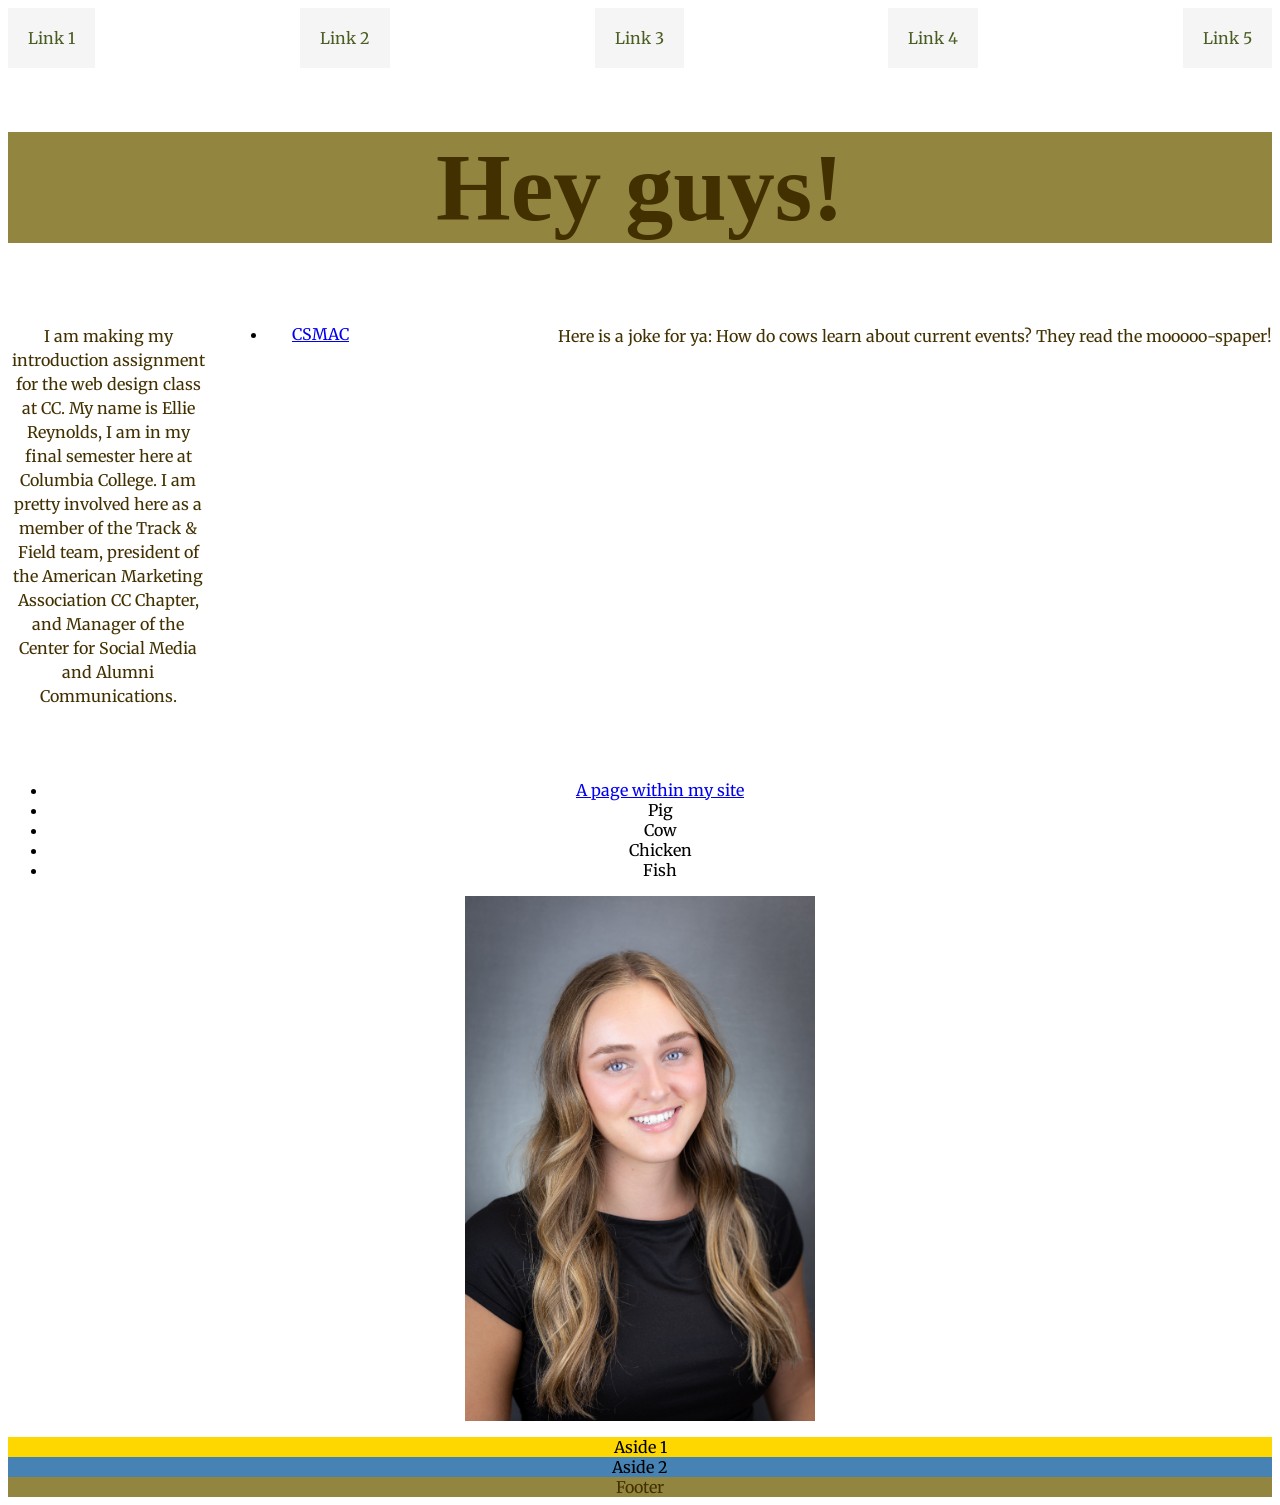
<file: index.html>
<!DOCTYPE html PUBLIC "-//W3C//DTD XHTML 1.0 Transitional//EN"
   "http://www.w3.org/TR/xhtml1/DTD/xhtml1-transitional.dtd">

<html xmlns="http://www.w3.org/1999/xhtml">
	<head>

		<title>Ellie's Website</title>
		<link rel="stylesheet" type="text/css" href="style.css">
		<link rel="preconnect" href="https://fonts.googleapis.com">
    	<link rel="preconnect" href="https://fonts.gstatic.com" crossorigin>
    	<link href="https://fonts.googleapis.com/css2?family=Merriweather+Sans:ital,wght@0,300..800;1,300..800&family=Merriweather:ital,opsz,wght@0,18..144,300..900;1,18..144,300..900&display=swap" rel="stylesheet">

	</head>


	<body>
		<nav>
			<ul class="navigation">
				<li class="first"><a href="#">Link 1</a></li>
      		<li><a href="#">Link 2</a></li>
     			<li><a href="#">Link 3</a></li>
      		<li><a href="#">Link 4</a></li>
      		<li><a href="#">Link 5</a></li>
      	</ul>
      </nav>		
 	<div id="container">


 		<div id="header">
		<h1>Hey guys!</h1>
		</div>
	
	<div id="article">
	<p id="first-paragraph-style">I am making my introduction assignment for the web design class at CC. My name is Ellie Reynolds, I am in my final semester here at Columbia College. I am pretty involved here as a member of the Track & Field team, president of the American Marketing Association CC Chapter, and Manager of the Center for Social Media and Alumni Communications.    
	</p>
		
		<ul id="nav"> 
 	  	<li><a href="https://www.ccis.edu/schools/school-of-business/csmac">CSMAC</a></li>
		</ul>
		<p id="second-paragraph-style">Here is a joke for ya: How do cows learn about current events? They read the mooooo-spaper!</p>
 	 	
		</div>

		<ul id="list"> 
		<li><a href="index copy.html">A page within my site</a></li>
	  	<li>Pig</li>
 		<li>Cow</li>
		<li>Chicken</li>
 		<li>Fish</li>
		</ul>


		<p><a href="mailto:emreynolds2@cougars.ccis.edu" >

					<img src="25.09.03_Ellie_Reynolds_AW-1738 copy.jpg" width="350px" alt="Headshot photo of Ellie" />
				</a></p>
		<aside class="aside aside-1">Aside 1</aside>
      <aside class="aside aside-2">Aside 2</aside>
      <footer class="footer">Footer</footer>
	</div>
	</body>

</html>
</file>
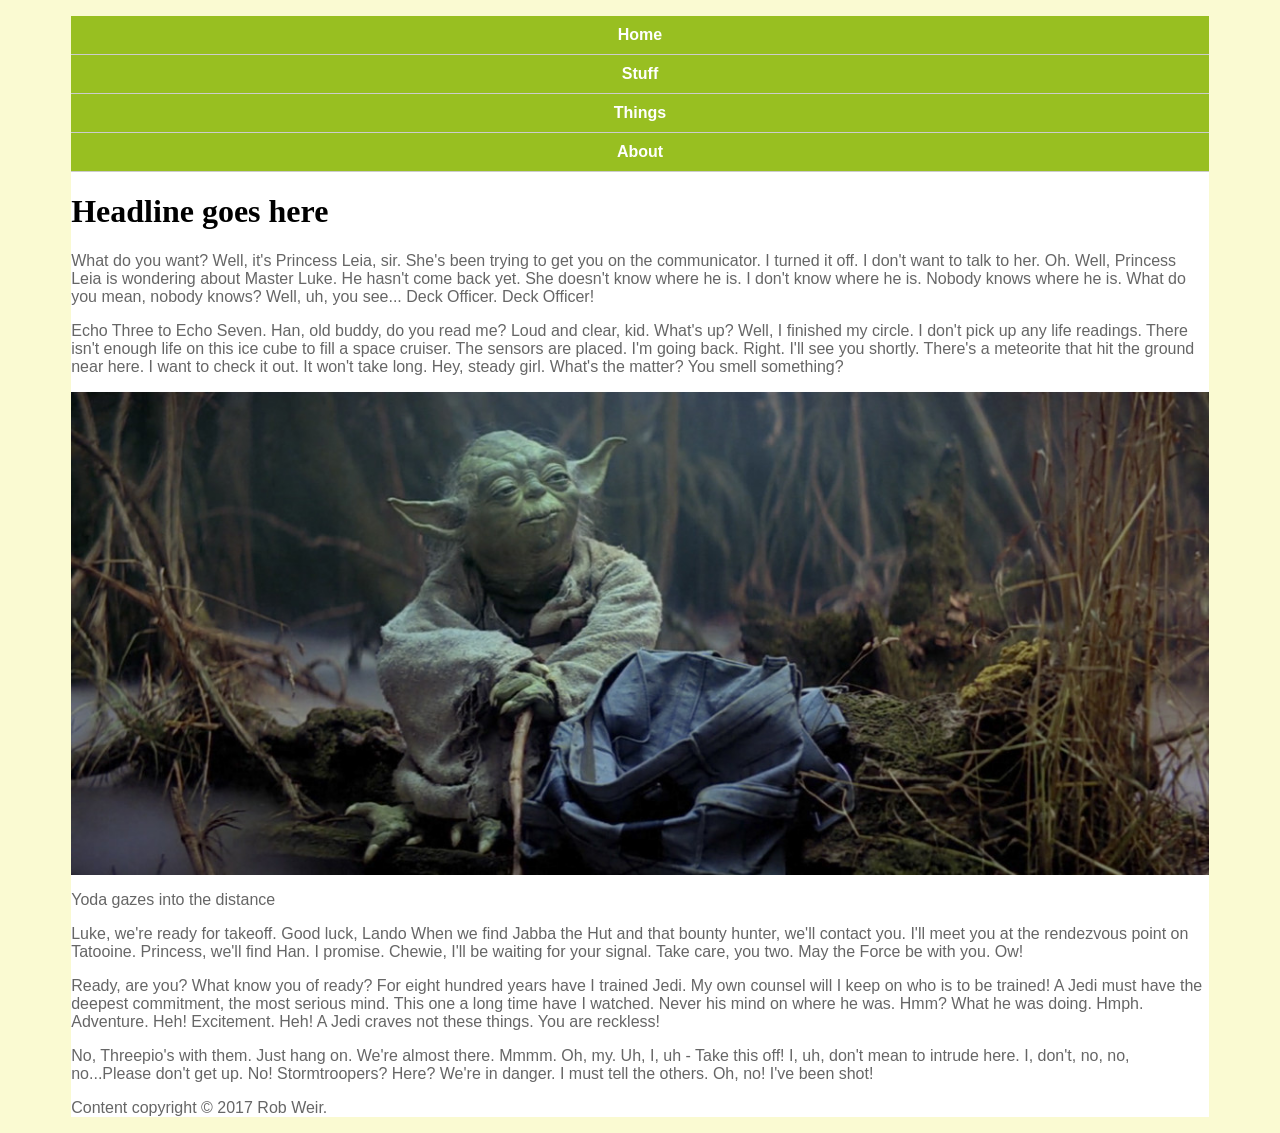
<file: w3_css_example/index.html>
<!DOCTYPE html PUBLIC "-//W3C//DTD XHTML 1.0 Transitional//EN"
   "http://www.w3.org/TR/xhtml1/DTD/xhtml1-transitional.dtd">

<html xmlns="http://www.w3.org/1999/xhtml">

<head>
	<title>	Your page title goes here </title>
	<meta http-equiv="content-type" content="text/html;charset=utf-8" />
  <meta name="viewport" content="width=device-width, initial-scale=1">
  <link rel="stylesheet" type="text/css" href="style.css">
<style>
  /*  body {background-color: yellow;
    }*/

</style>
</head>

<body>
    <div id="container">
<!--This is a comment. It won't show up in your browser, only in the page source-->
    <div id="header">
        <ul id="nav"> 
            <li><a href="index.html">Home</a></li>
            <li><a href="#">Stuff</a></li>
            <li><a href="#">Things</a></li>
            <li><a href="#">About</a></li>
        </ul>
    </div>

    <h1>Headline goes here</h1>

    <p>What do you want? Well, it's Princess Leia, sir. She's been trying to get you on the communicator. I turned it off. I don't want to talk to her. Oh. Well, Princess Leia is wondering about Master Luke. He hasn't come back yet. She doesn't know where he is. I don't know where he is. Nobody knows where he is. What do you mean, nobody knows? Well, uh, you see... Deck Officer. Deck Officer!</p>

    <p>Echo Three to Echo Seven. Han, old buddy, do you read me? Loud and clear, kid. What's up? Well, I finished my circle. I don't pick up any life readings. There isn't enough life on this ice cube to fill a space cruiser. The sensors are placed. I'm going back. Right. I'll see you shortly. There's a meteorite that hit the ground near here. I want to check it out. It won't take long. Hey, steady girl. What's the matter? You smell something?</p>

    <a href="mailto:weirr@missouri.edu">
        <img src="img/yoda.jpg" alt="A picture of Jedi Master Yoda" width="100%"/>
    </a>

    <p>Yoda gazes into the distance</p>

    <p>Luke, we're ready for takeoff. Good luck, Lando When we find Jabba the Hut and that bounty hunter, we'll contact you. I'll meet you at the rendezvous point on Tatooine. Princess, we'll find Han. I promise. Chewie, I'll be waiting for your signal. Take care, you two. May the Force be with you. Ow!</p>

    <p>Ready, are you? What know you of ready? For eight hundred years have I trained Jedi. My own counsel will I keep on who is to be trained! A Jedi must have the deepest commitment, the most serious mind. This one a long time have I watched. Never his mind on where he was. Hmm? What he was doing. Hmph. Adventure. Heh! Excitement. Heh! A Jedi craves not these things. You are reckless!</p>

    <p>No, Threepio's with them. Just hang on. We're almost there. Mmmm. Oh, my. Uh, I, uh - Take this off! I, uh, don't mean to intrude here. I, don't, no, no, no...Please don't get up. No! Stormtroopers? Here? We're in danger. I must tell the others. Oh, no! I've been shot!</p>

    <p>Content copyright &copy; 2017 Rob Weir.</p>
  <!-- end container div -->
  </div>
</body>

</html>
</file>
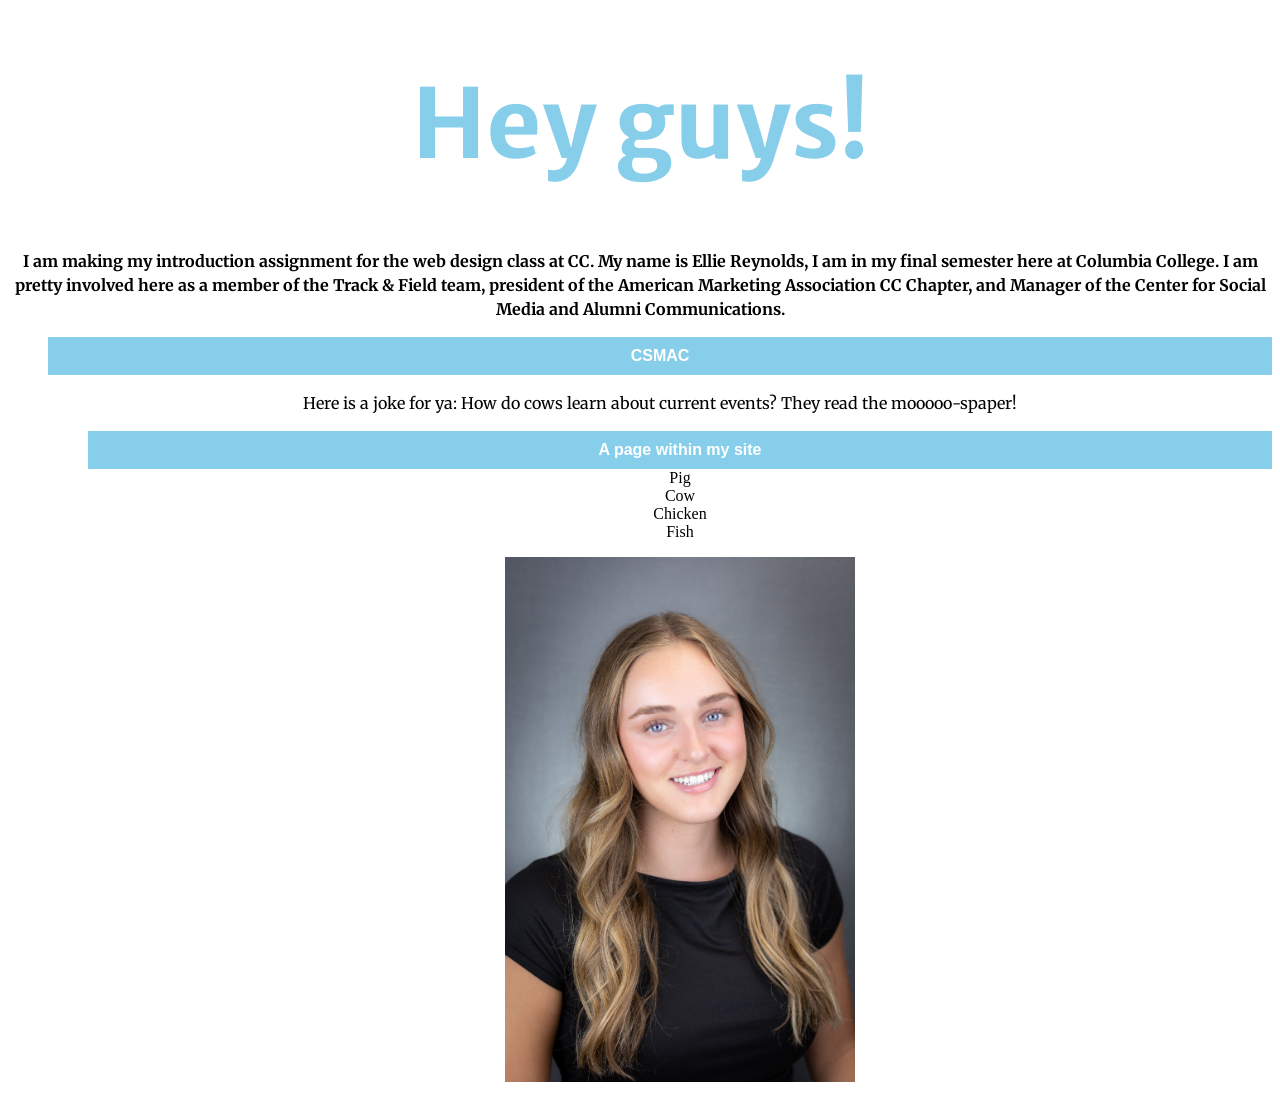
<file: Web Design/index.html>
<!DOCTYPE html PUBLIC "-//W3C//DTD XHTML 1.0 Transitional//EN"
   "http://www.w3.org/TR/xhtml1/DTD/xhtml1-transitional.dtd">

<html xmlns="http://www.w3.org/1999/xhtml">
	<head>

		<title>Ellie's Website</title>
		<link rel="stylesheet" type="text/css" href="style.css">
		<link rel="preconnect" href="https://fonts.googleapis.com">
    	<link rel="preconnect" href="https://fonts.gstatic.com" crossorigin>
    	<link href="https://fonts.googleapis.com/css2?family=Merriweather+Sans:ital,wght@0,300..800;1,300..800&family=Merriweather:ital,opsz,wght@0,18..144,300..900;1,18..144,300..900&display=swap" rel="stylesheet">

	</head>


	<body>
 	<div id="container">


 		<div id="header">
		<h1>Hey guys!</h1>
		</div>
	
	<p id="first-paragraph-style">I am making my introduction assignment for the web design class at CC. My name is Ellie Reynolds, I am in my final semester here at Columbia College. I am pretty involved here as a member of the Track & Field team, president of the American Marketing Association CC Chapter, and Manager of the Center for Social Media and Alumni Communications.    
	</p>
		
		<ul>
			<ul id="nav"> 
 	  	<li><a href="https://www.ccis.edu/schools/school-of-business/csmac">CSMAC</a></li>
		</ul>

 	 	<p>Here is a joke for ya: How do cows learn about current events? They read the mooooo-spaper!</p>
		
		<ul>
			<ul id="nav"> 
		<li><a href="index copy.html">A page within my site</a></li>
	  	<li>Pig</li>
 		<li>Cow</li>
		<li>Chicken</li>
 		<li>Fish</li>
		</ul>


		<p><a href="mailto:emreynolds2@cougars.ccis.edu" >

					<img src="25.09.03_Ellie_Reynolds_AW-1738 copy.jpg" width="350px" alt="Headshot photo of Ellie" />
				</a>
	</div>
	</body>

</html>
</file>
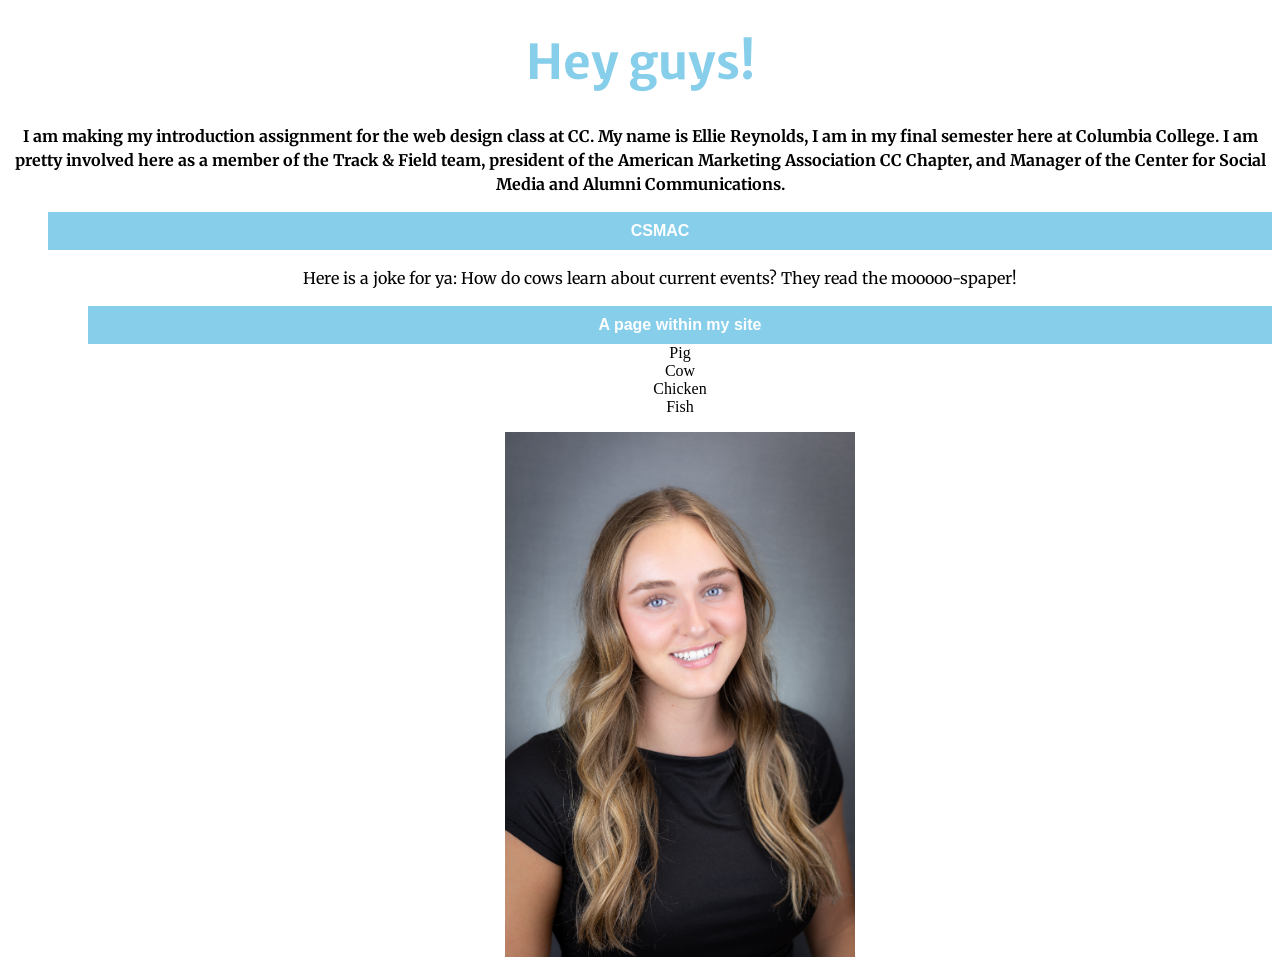
<file: Web Design/1st Website/index.html>
<!DOCTYPE html PUBLIC "-//W3C//DTD XHTML 1.0 Transitional//EN"
   "http://www.w3.org/TR/xhtml1/DTD/xhtml1-transitional.dtd">

<html xmlns="http://www.w3.org/1999/xhtml">
	<head>

		<title>Ellie's Website</title>
		<link rel="stylesheet" type="text/css" href="style.css">
		<link rel="preconnect" href="https://fonts.googleapis.com">
   	<link rel="preconnect" href="https://fonts.gstatic.com" crossorigin>
    	<link href="https://fonts.googleapis.com/css2?family=Merriweather+Sans:ital,wght@0,300..800;1,300..800&family=Merriweather:ital,opsz,wght@0,18..144,300..900;1,18..144,300..900&display=swap" rel="stylesheet">
    	
	</head>


	<body>
 	<div id="container">


 		<div id="header">
		<h1>Hey guys!</h1>
		</div>
	
	<p id="first-paragraph-style">I am making my introduction assignment for the web design class at CC. My name is Ellie Reynolds, I am in my final semester here at Columbia College. I am pretty involved here as a member of the Track & Field team, president of the American Marketing Association CC Chapter, and Manager of the Center for Social Media and Alumni Communications.    
	</p>
		
		<ul>
			<ul id="nav"> 
 	  	<li><a href="https://www.ccis.edu/schools/school-of-business/csmac">CSMAC</a></li>
		</ul>

 	 	<p>Here is a joke for ya: How do cows learn about current events? They read the mooooo-spaper!</p>
		
		<ul>
			<ul id="nav"> 
		<li><a href="index copy.html">A page within my site</a></li>
	  	<li>Pig</li>
 		<li>Cow</li>
		<li>Chicken</li>
 		<li>Fish</li>
		</ul>


		<p><a href="mailto:emreynolds2@cougars.ccis.edu" >

					<img src="25.09.03_Ellie_Reynolds_AW-1738 copy.jpg" width="350px" alt="Headshot photo of Ellie" />
				</a>
	</div>
	</body>

</html>
</file>
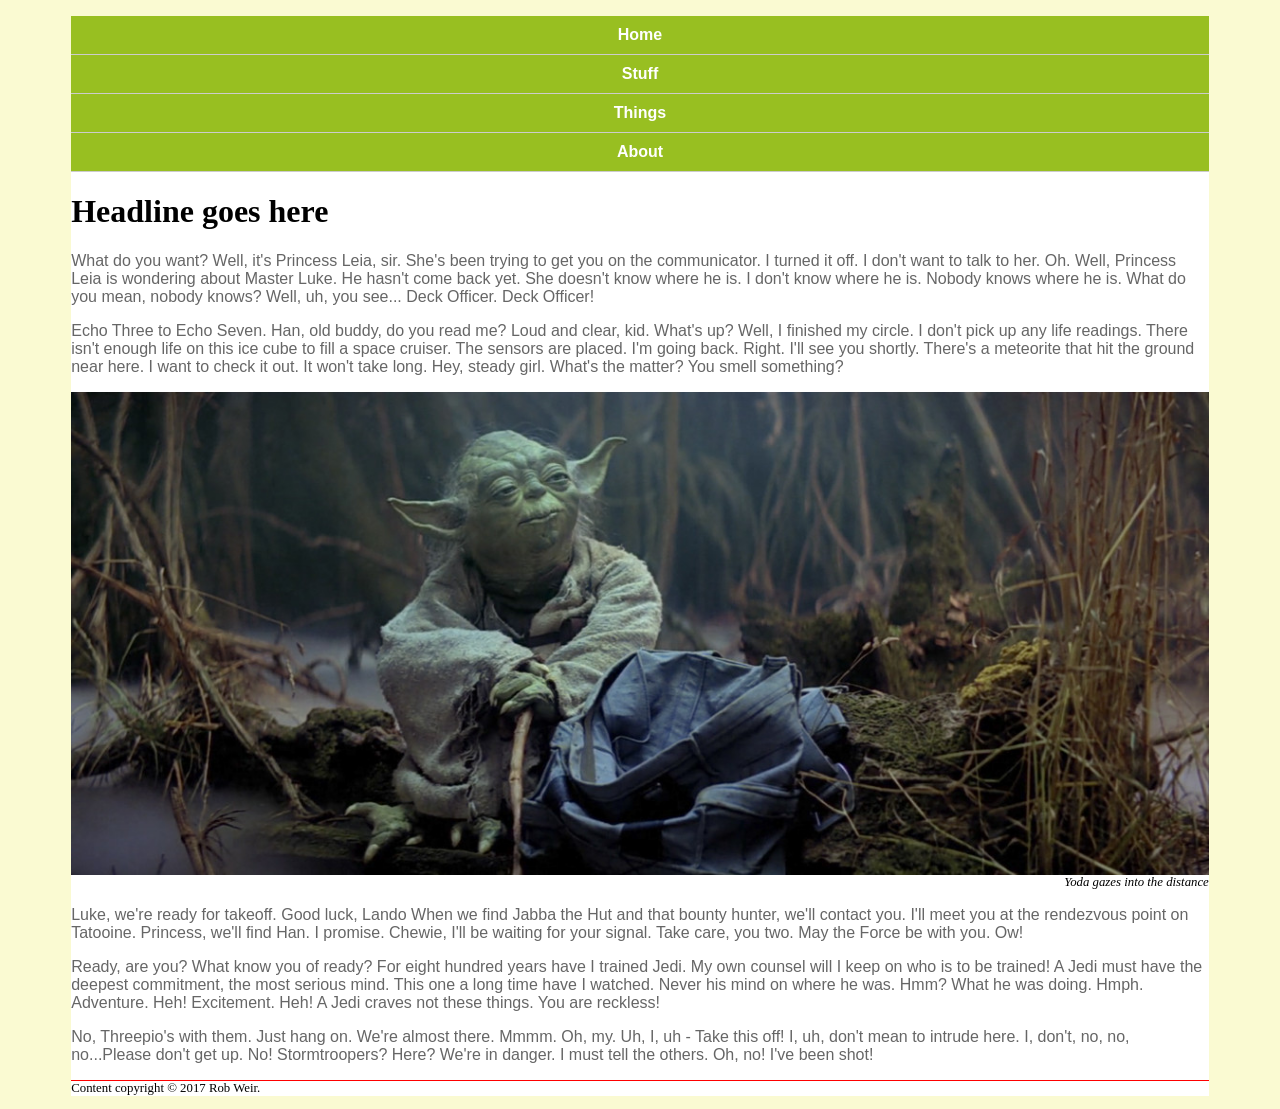
<file: Web Design/w3_css_example/index.html>
<!DOCTYPE html PUBLIC "-//W3C//DTD XHTML 1.0 Transitional//EN"
   "http://www.w3.org/TR/xhtml1/DTD/xhtml1-transitional.dtd">

<html xmlns="http://www.w3.org/1999/xhtml">

<head>
	<title>	Your page title goes here </title>
	<meta http-equiv="content-type" content="text/html;charset=utf-8" />
  <meta name="viewport" content="width=device-width, initial-scale=1">
  <link rel="stylesheet" type="text/css" href="style.css">
<style>
  /*  body {background-color: yellow;
    }*/

</style>
</head>

<body>
    <div id="container">
<!--This is a comment. It won't show up in your browser, only in the page source-->
    <div id="header">
        <ul id="nav"> 
            <li><a href="index.html">Home</a></li>
            <li><a href="#">Stuff</a></li>
            <li><a href="#">Things</a></li>
            <li><a href="#">About</a></li>
        </ul>
    </div>

    <h1>Headline goes here</h1>

    <p>What do you want? Well, it's Princess Leia, sir. She's been trying to get you on the communicator. I turned it off. I don't want to talk to her. Oh. Well, Princess Leia is wondering about Master Luke. He hasn't come back yet. She doesn't know where he is. I don't know where he is. Nobody knows where he is. What do you mean, nobody knows? Well, uh, you see... Deck Officer. Deck Officer!</p>

    <p>Echo Three to Echo Seven. Han, old buddy, do you read me? Loud and clear, kid. What's up? Well, I finished my circle. I don't pick up any life readings. There isn't enough life on this ice cube to fill a space cruiser. The sensors are placed. I'm going back. Right. I'll see you shortly. There's a meteorite that hit the ground near here. I want to check it out. It won't take long. Hey, steady girl. What's the matter? You smell something?</p>

    <a href="mailto:weirr@missouri.edu">
        <img src="img/yoda.jpg" alt="A picture of Jedi Master Yoda" width="100%"/>
    </a>

    <p class="caption">Yoda gazes into the distance</p>

    <p>Luke, we're ready for takeoff. Good luck, Lando When we find Jabba the Hut and that bounty hunter, we'll contact you. I'll meet you at the rendezvous point on Tatooine. Princess, we'll find Han. I promise. Chewie, I'll be waiting for your signal. Take care, you two. May the Force be with you. Ow!</p>

    <p>Ready, are you? What know you of ready? For eight hundred years have I trained Jedi. My own counsel will I keep on who is to be trained! A Jedi must have the deepest commitment, the most serious mind. This one a long time have I watched. Never his mind on where he was. Hmm? What he was doing. Hmph. Adventure. Heh! Excitement. Heh! A Jedi craves not these things. You are reckless!</p>

    <p>No, Threepio's with them. Just hang on. We're almost there. Mmmm. Oh, my. Uh, I, uh - Take this off! I, uh, don't mean to intrude here. I, don't, no, no, no...Please don't get up. No! Stormtroopers? Here? We're in danger. I must tell the others. Oh, no! I've been shot!</p>

    <p class="footer">Content copyright &copy; 2017 Rob Weir.</p>
  <!-- end container div -->
  </div>
</body>

</html>
</file>
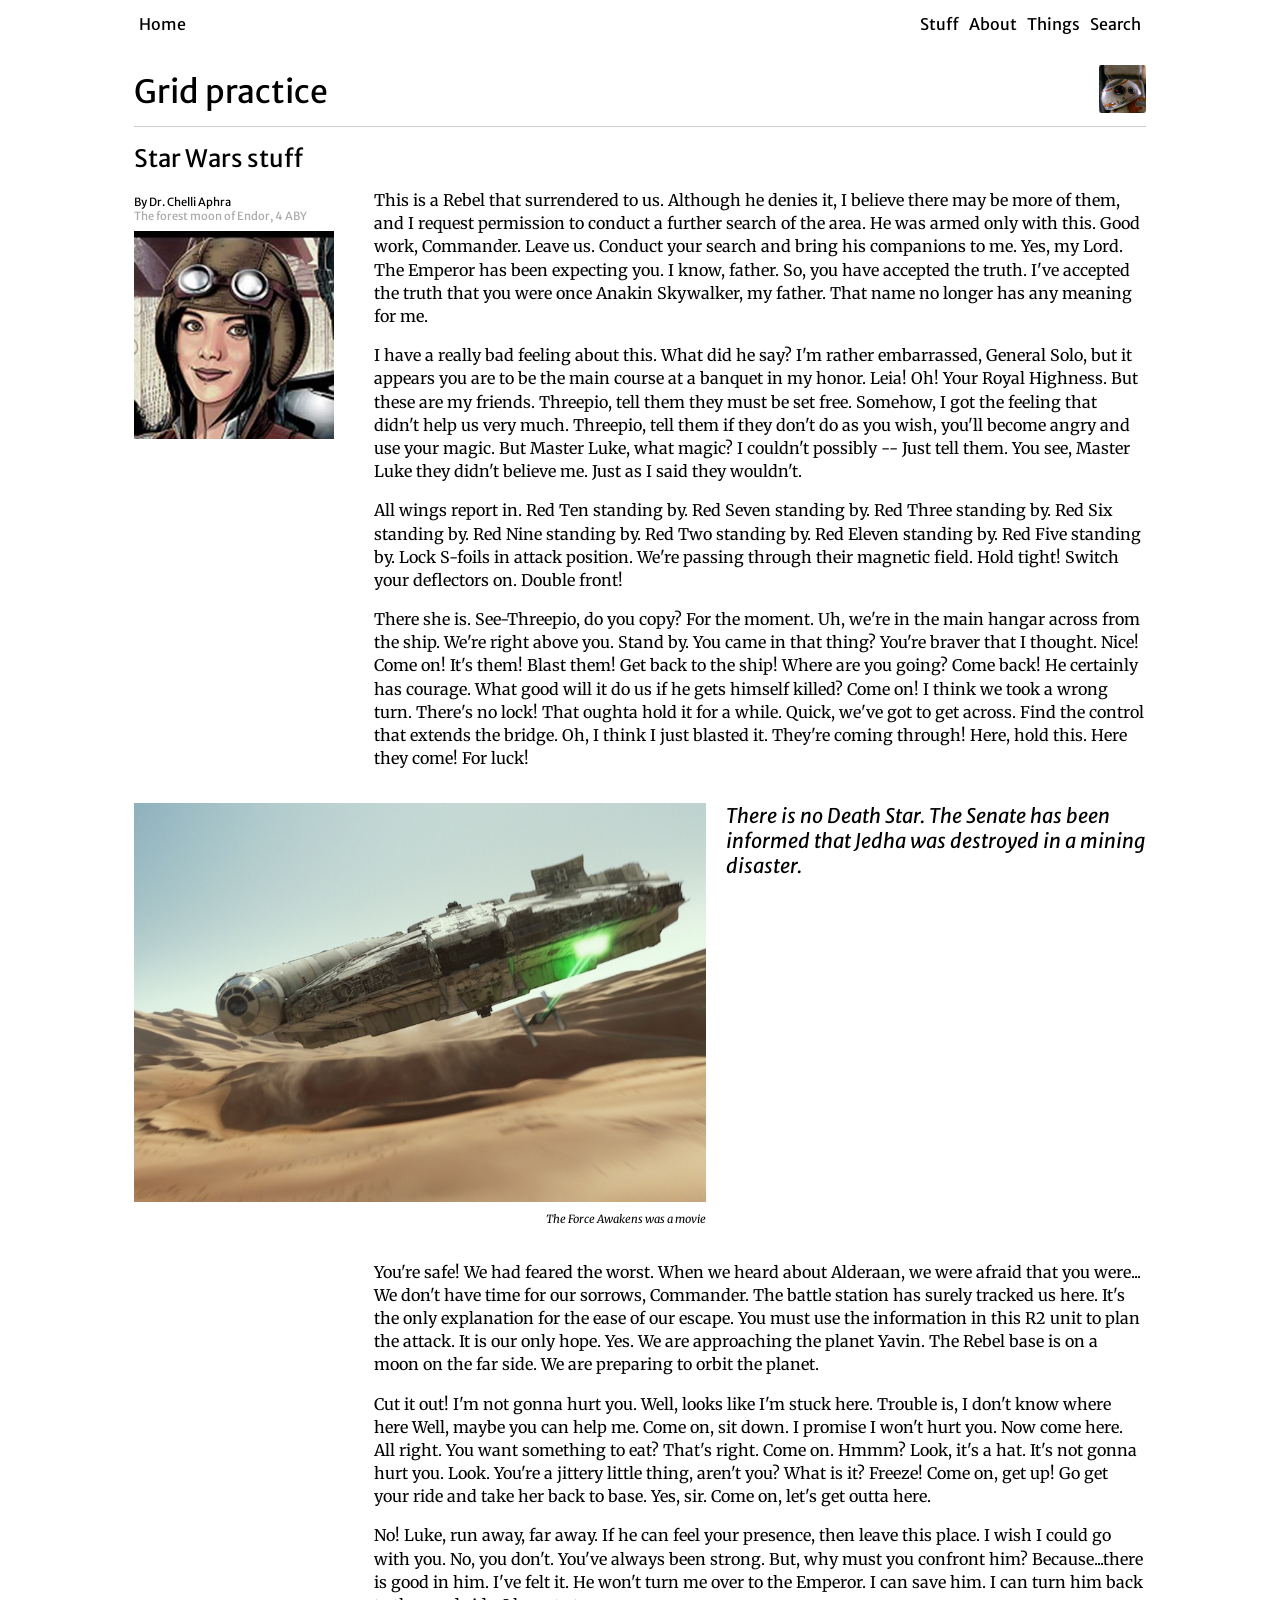
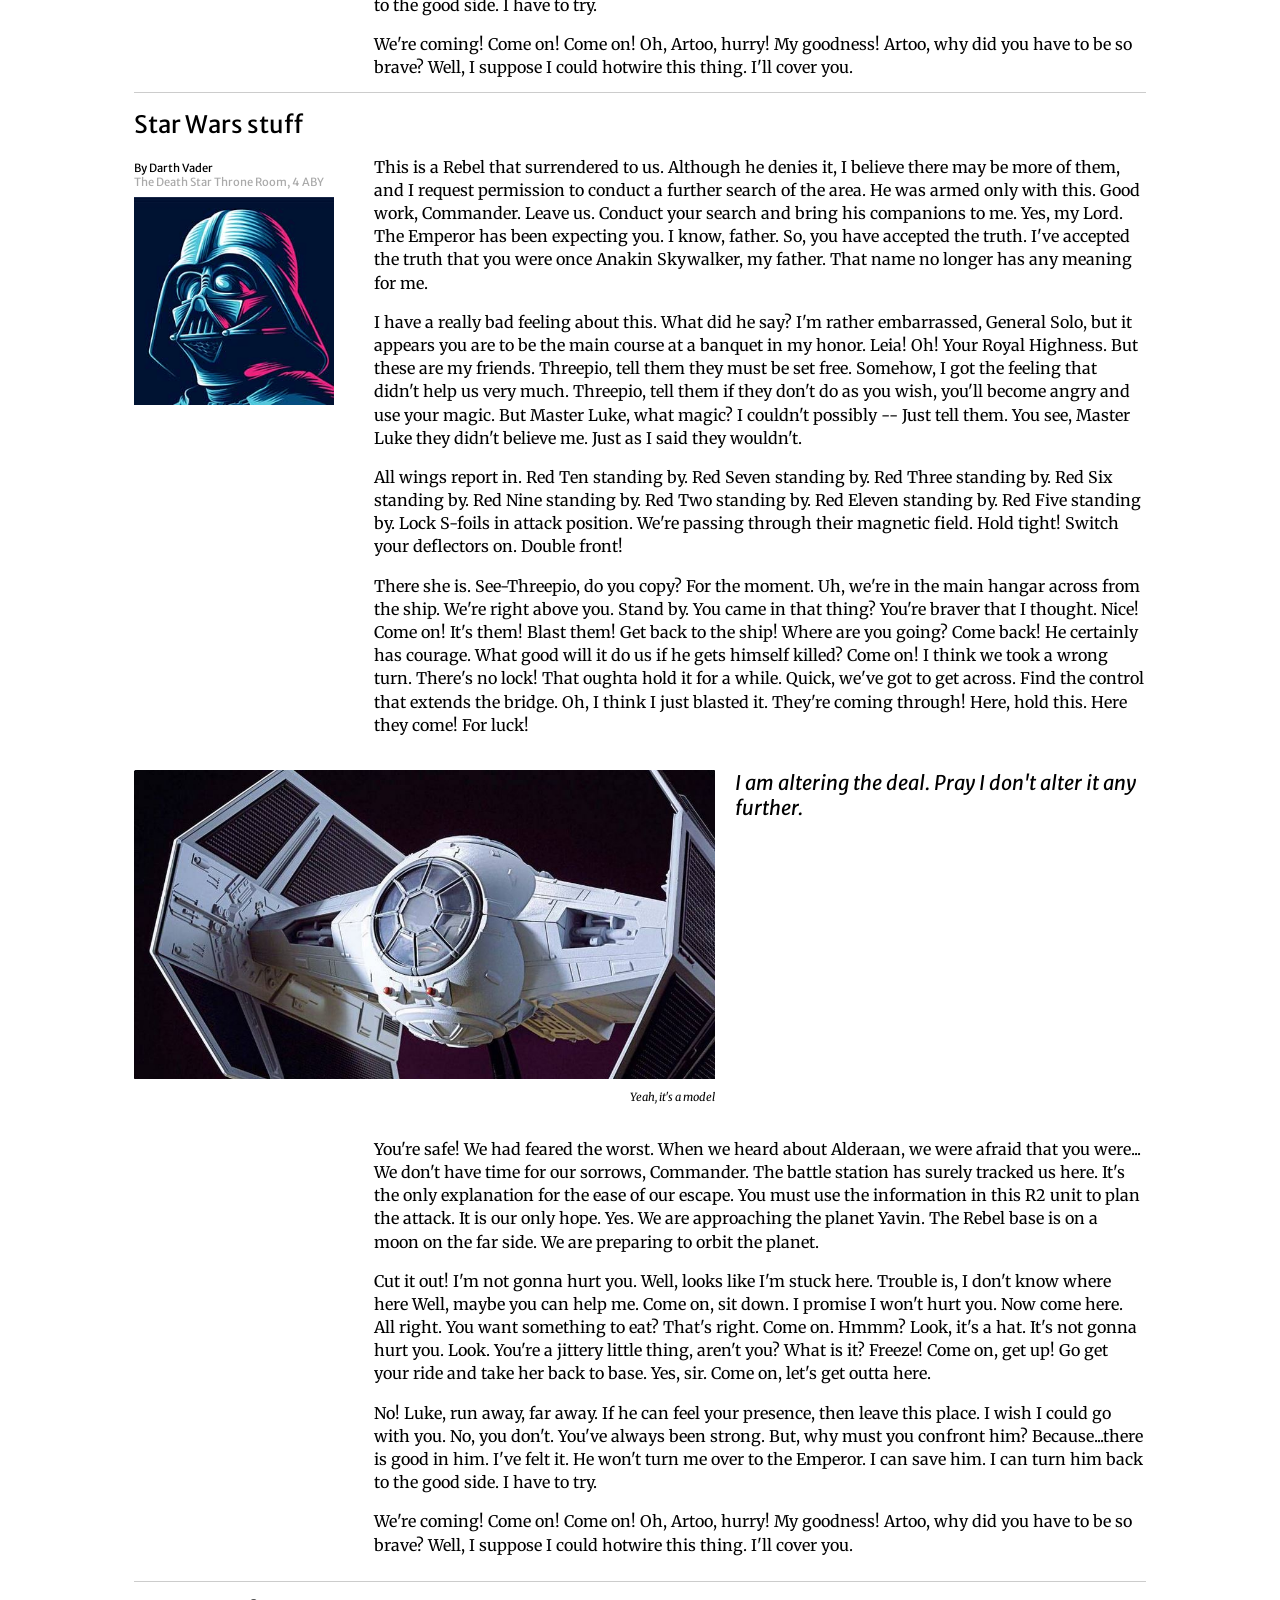
<file: Web Design/grid_examples/grid_site/index.html>
<!DOCTYPE html>

<html>

<head>
	<title>	Grid example</title>
		<meta http-equiv="content-type" content="text/html;charset=utf-8" />
		<meta name="viewport" content="width=device-width, initial-scale=1">
		<link href="https://fonts.googleapis.com/css?family=Merriweather|Merriweather+Sans" rel="stylesheet">
		<link rel="stylesheet" href="css/style.css">
		<link rel="stylesheet" href="grid.css">

</head>

<body>
	<div id="container">
		<nav>
			<ul>
				<li class="item1"><a href="index.html">Home</a></li>
				<li><a href="index.html">Stuff</a></li>
				<li><a href="index.html">About</a></li>
				<li><a href="index.html">Things</a></li>
				<li><a href="index.html">Search</a></li>
			</ul>
		</nav>
		<header class="title">
		 	<h1>Grid practice</h1>
			<a href="index.html"><img class="logo" src="img/mug.jpg" alt="A picture of the author"/></a>
		</header>
			<h2>Star Wars stuff</h2>
			<article>
			<header class="authorbox">
				<p class="byline">By Dr. Chelli Aphra</p>
				<p class="dateline">The forest moon of Endor, 4 ABY</p>
				<img src="img/aphra.jpg" alt="A picture of the blog post author" />
			</header>
			<section class="section1">
				<p>This is a Rebel that surrendered to us. Although he denies it, I believe there may be more of them, and I request permission to conduct a further search of the area. He was armed only with this. Good work, Commander. Leave us. Conduct your search and bring his companions to me. Yes, my Lord. The Emperor has been expecting you. I know, father. So, you have accepted the truth. I've accepted the truth that you were once Anakin Skywalker, my father. That name no longer has any meaning for me.</p>

				<p>I have a really bad feeling about this. What did he say? I'm rather embarrassed, General Solo, but it appears you are to be the main course at a banquet in my honor. Leia! Oh! Your Royal Highness. But these are my friends. Threepio, tell them they must be set free. Somehow, I got the feeling that didn't help us very much. Threepio, tell them if they don't do as you wish, you'll become angry and use your magic. But Master Luke, what magic? I couldn't possibly -- Just tell them. You see, Master Luke they didn't believe me. Just as I said they wouldn't. </p>

				<p>All wings report in. Red Ten standing by. Red Seven standing by. Red Three standing by. Red Six standing by. Red Nine standing by. Red Two standing by. Red Eleven standing by. Red Five standing by. Lock S-foils in attack position. We're passing through their magnetic field. Hold tight! Switch your deflectors on. Double front!</p>

				<p>There she is. See-Threepio, do you copy? For the moment. Uh, we're in the main hangar across from the ship. We're right above you. Stand by. You came in that thing? You're braver that I thought. Nice! Come on! It's them! Blast them! Get back to the ship! Where are you going? Come back! He certainly has courage. What good will it do us if he gets himself killed? Come on! I think we took a wrong turn. There's no lock! That oughta hold it for a while. Quick, we've got to get across. Find the control that extends the bridge. Oh, I think I just blasted it. They're coming through! Here, hold this. Here they come! For luck!</p>
			</section>
			<section class="image">
				<img src="img/mf.jpg" width="100%" alt="A picture of the Millennium Falcon"/>
				<p class="caption">The Force Awakens was a movie</p>
			</section>
			<section class="section2">
				<p>You're safe! We had feared the worst. When we heard about Alderaan, we were afraid that you were... We don't have time for our sorrows, Commander. The battle station has surely tracked us here. It's the only explanation for the ease of our escape. You must use the information in this R2 unit to plan the attack. It is our only hope. Yes. We are approaching the planet Yavin. The Rebel base is on a moon on the far side. We are preparing to orbit the planet.</p>

				<p>Cut it out! I'm not gonna hurt you. Well, looks like I'm stuck here. Trouble is, I don't know where here Well, maybe you can help me. Come on, sit down. I promise I won't hurt you. Now come here. All right. You want something to eat? That's right. Come on. Hmmm? Look, it's a hat. It's not gonna hurt you. Look. You're a jittery little thing, aren't you? What is it? Freeze! Come on, get up! Go get your ride and take her back to base. Yes, sir. Come on, let's get outta here.</p>

				<p>No! Luke, run away, far away. If he can feel your presence, then leave this place. I wish I could go with you. No, you don't. You've always been strong. But, why must you confront him? Because...there is good in him. I've felt it. He won't turn me over to the Emperor. I can save him. I can turn him back to the good side. I have to try. </p>

				<p>We're coming! Come on! Come on! Oh, Artoo, hurry! My goodness! Artoo, why did you have to be so brave? Well, I suppose I could hotwire this thing. I'll cover you.</p>
			</section>

			<p class="pullquote">There is no Death Star. The Senate has been informed that Jedha was destroyed in a mining disaster.</p>

		</article>
		<h2>Star Wars stuff</h2>
		<article>
		<header class="authorbox">
			<p class="byline">By Darth Vader</p>
			<p class="dateline">The Death Star Throne Room, 4 ABY</p>
			<img src="img/darth.jpg" alt="A picture of the blog post author" />
		</header>
		<section class="section1">
				<p>This is a Rebel that surrendered to us. Although he denies it, I believe there may be more of them, and I request permission to conduct a further search of the area. He was armed only with this. Good work, Commander. Leave us. Conduct your search and bring his companions to me. Yes, my Lord. The Emperor has been expecting you. I know, father. So, you have accepted the truth. I've accepted the truth that you were once Anakin Skywalker, my father. That name no longer has any meaning for me.</p>

				<p>I have a really bad feeling about this. What did he say? I'm rather embarrassed, General Solo, but it appears you are to be the main course at a banquet in my honor. Leia! Oh! Your Royal Highness. But these are my friends. Threepio, tell them they must be set free. Somehow, I got the feeling that didn't help us very much. Threepio, tell them if they don't do as you wish, you'll become angry and use your magic. But Master Luke, what magic? I couldn't possibly -- Just tell them. You see, Master Luke they didn't believe me. Just as I said they wouldn't. </p>

				<p>All wings report in. Red Ten standing by. Red Seven standing by. Red Three standing by. Red Six standing by. Red Nine standing by. Red Two standing by. Red Eleven standing by. Red Five standing by. Lock S-foils in attack position. We're passing through their magnetic field. Hold tight! Switch your deflectors on. Double front!</p>

				<p>There she is. See-Threepio, do you copy? For the moment. Uh, we're in the main hangar across from the ship. We're right above you. Stand by. You came in that thing? You're braver that I thought. Nice! Come on! It's them! Blast them! Get back to the ship! Where are you going? Come back! He certainly has courage. What good will it do us if he gets himself killed? Come on! I think we took a wrong turn. There's no lock! That oughta hold it for a while. Quick, we've got to get across. Find the control that extends the bridge. Oh, I think I just blasted it. They're coming through! Here, hold this. Here they come! For luck!</p>
		</section>
		<section class="image">
				<img src="img/tie.jpg" width="100%" alt="A picture of Darth Vader's TIE fighter"/>
				<p class="caption">Yeah, it's a model</p>
		</section>
		<section class="section2">
				<p>You're safe! We had feared the worst. When we heard about Alderaan, we were afraid that you were... We don't have time for our sorrows, Commander. The battle station has surely tracked us here. It's the only explanation for the ease of our escape. You must use the information in this R2 unit to plan the attack. It is our only hope. Yes. We are approaching the planet Yavin. The Rebel base is on a moon on the far side. We are preparing to orbit the planet.</p>

				<p>Cut it out! I'm not gonna hurt you. Well, looks like I'm stuck here. Trouble is, I don't know where here Well, maybe you can help me. Come on, sit down. I promise I won't hurt you. Now come here. All right. You want something to eat? That's right. Come on. Hmmm? Look, it's a hat. It's not gonna hurt you. Look. You're a jittery little thing, aren't you? What is it? Freeze! Come on, get up! Go get your ride and take her back to base. Yes, sir. Come on, let's get outta here.</p>

				<p>No! Luke, run away, far away. If he can feel your presence, then leave this place. I wish I could go with you. No, you don't. You've always been strong. But, why must you confront him? Because...there is good in him. I've felt it. He won't turn me over to the Emperor. I can save him. I can turn him back to the good side. I have to try. </p>

				<p>We're coming! Come on! Come on! Oh, Artoo, hurry! My goodness! Artoo, why did you have to be so brave? Well, I suppose I could hotwire this thing. I'll cover you.</p>
			</section>
			<p class="pullquote">I am altering the deal. Pray I don't alter it any further.</p>
		</article>

		<footer>
			<p>Content copyright &copy; 2017, Rob Weir</p>
		</footer>
	</div><!-- end container div  -->
</body>

</html>
</file>
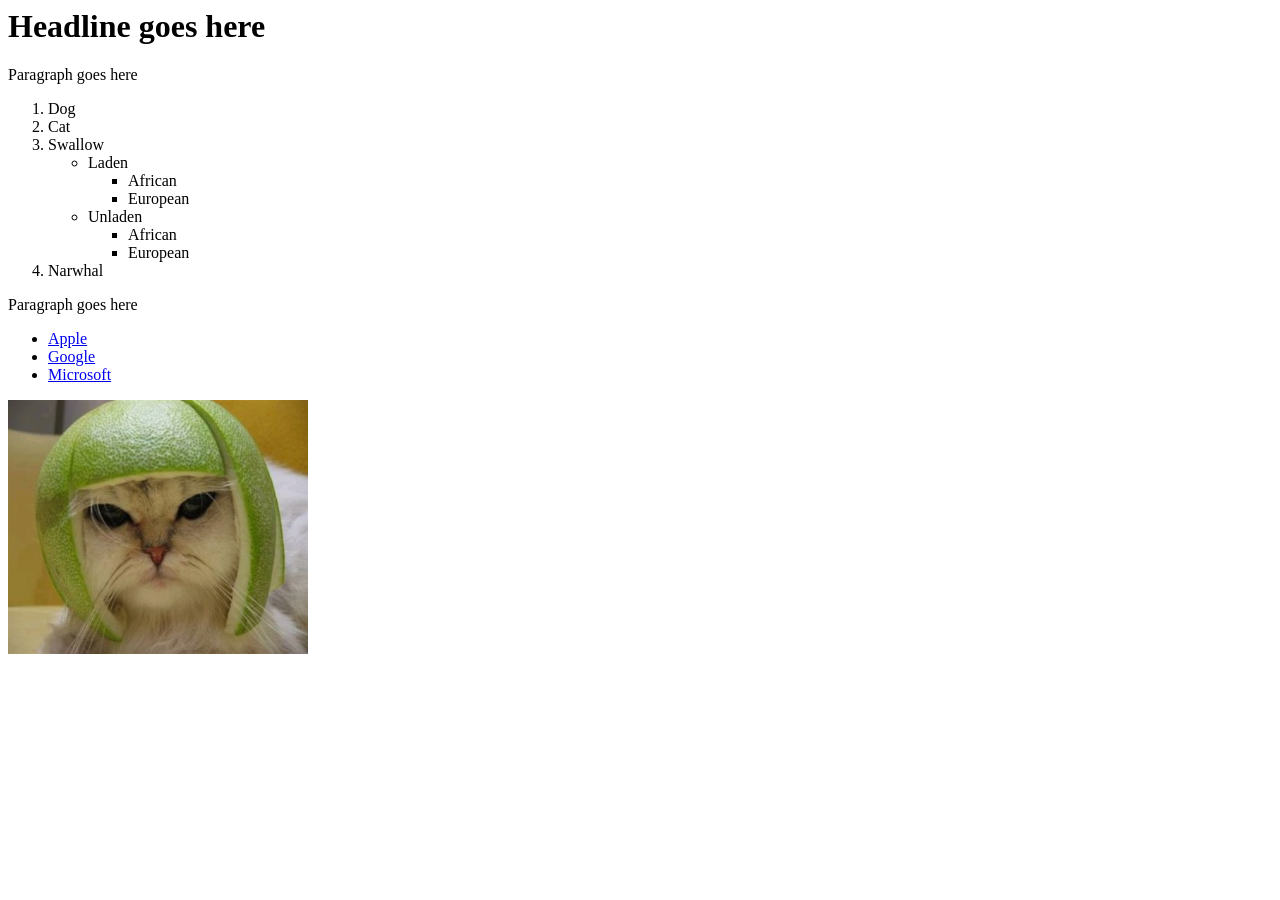
<file: Web Design/W1D2/Basic page/index.html>
<html>
	<head>
		<title>My Awesome Page</title>
	</head>
	
	<body>
		
		
		<h1>Headline goes here</h1>	
		<p>Paragraph goes here</p>	
		
		<ol>
			<li>Dog</li>
			<li>Cat</li>
			<li>Swallow</li>
				<ul>
					<li>Laden</li>
						<ul>
							<li>African</li>
							<li>European</li>
						</ul>
					<li>Unladen</li>
						<ul>
							<li>African</li>
							<li>European</li>
						</ul>
				</ul>
			<li>Narwhal</li>
		
		</ol>
		<p>Paragraph goes here</p>	
	
		<ul>	
			<li><a href="http://www.apple.com">Apple</a></li>
			<li><a href="http://www.google.com">Google</a></li>
			<li><a href="http://www.microsoft.com">Microsoft</a></li>
		</ul>
		
<a href="mailto:weirr@missouri.edu"> 
<img src="cat.jpg" alt="A cat with a hat" title="My awesome cat" width="300" height="254" />
</a>		
		
			
		
	</body>

</html>
</file>
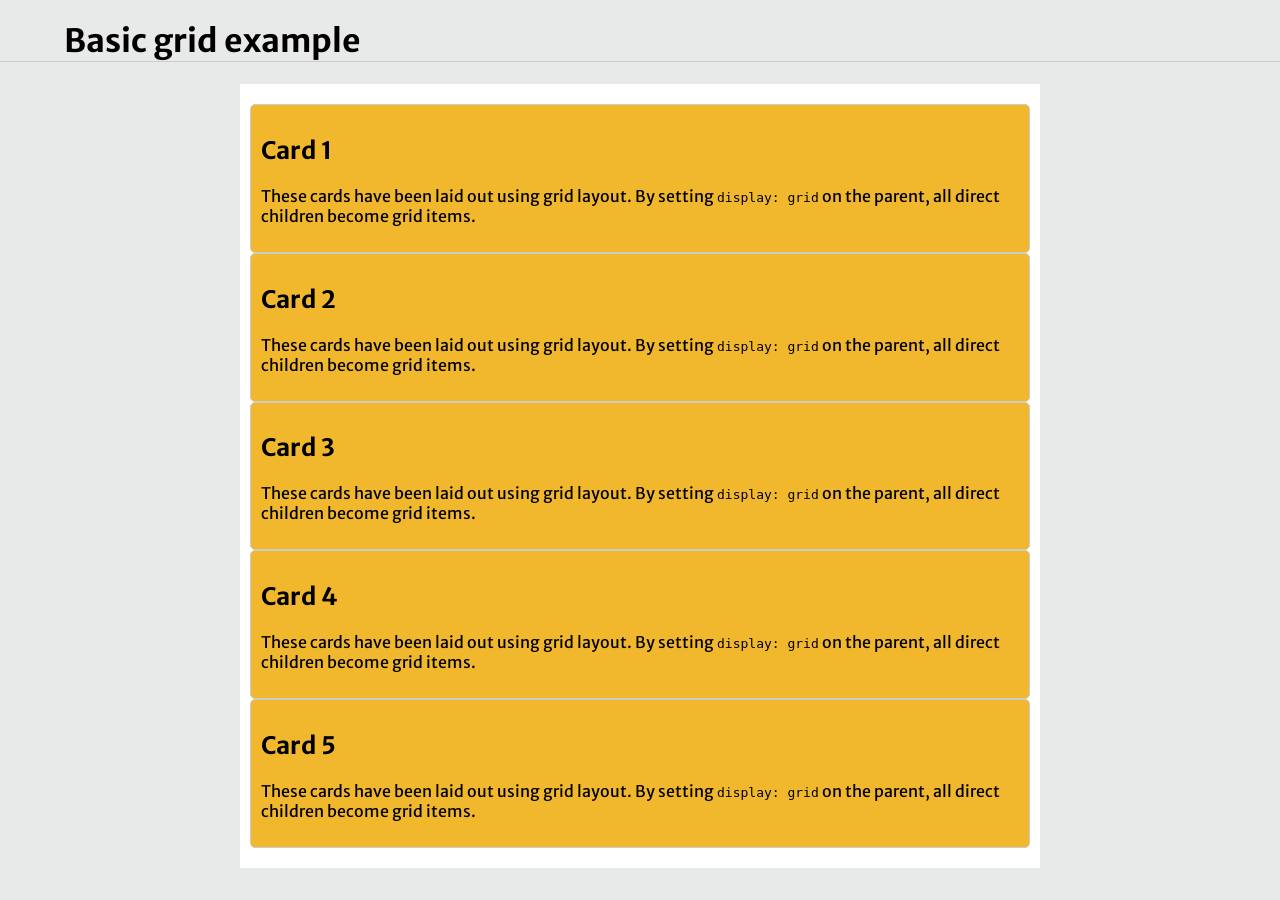
<file: Web Design/grid_examples/grid_intro/01-Basics/index.html>
<!DOCTYPE html>

<html>

	<head>
		<title>	Grid Layout </title>
	    <meta charset="utf-8" />
	    <meta name="viewport" content="width=device-width, initial-scale=1.0">
			<link href="https://fonts.googleapis.com/css?family=Merriweather+Sans" rel="stylesheet">
			<link href="css/page.css" rel="stylesheet">
	    <link href="style.css" rel="stylesheet">
	</head>
	<body>
		<h1>Basic grid example</h1>
		<div class="example">
		<ul class="cards">
            <li>
                <h2>Card 1</h2>
                <p>These cards have been laid out using grid layout. By setting <code>display: grid</code> on the parent, all direct children become grid items.</p>
            </li>
            <li>
                <h2>Card 2</h2>
               <p>These cards have been laid out using grid layout. By setting <code>display: grid</code> on the parent, all direct children become grid items.</p>
            </li>

             <li>
                <h2>Card 3</h2>
                <p>These cards have been laid out using grid layout. By setting <code>display: grid</code> on the parent, all direct children become grid items.</p>
            </li>
            <li>
                <h2>Card 4</h2>
                <p>These cards have been laid out using grid layout. By setting <code>display: grid</code> on the parent, all direct children become grid items.</p>
            </li>
            <li>
                <h2>Card 5</h2>
                <p>These cards have been laid out using grid layout. By setting <code>display: grid</code> on the parent, all direct children become grid items.</p>
            </li>


        </ul>
			</div>
			<!-- Close example div -->
  </body>

</html>
</file>
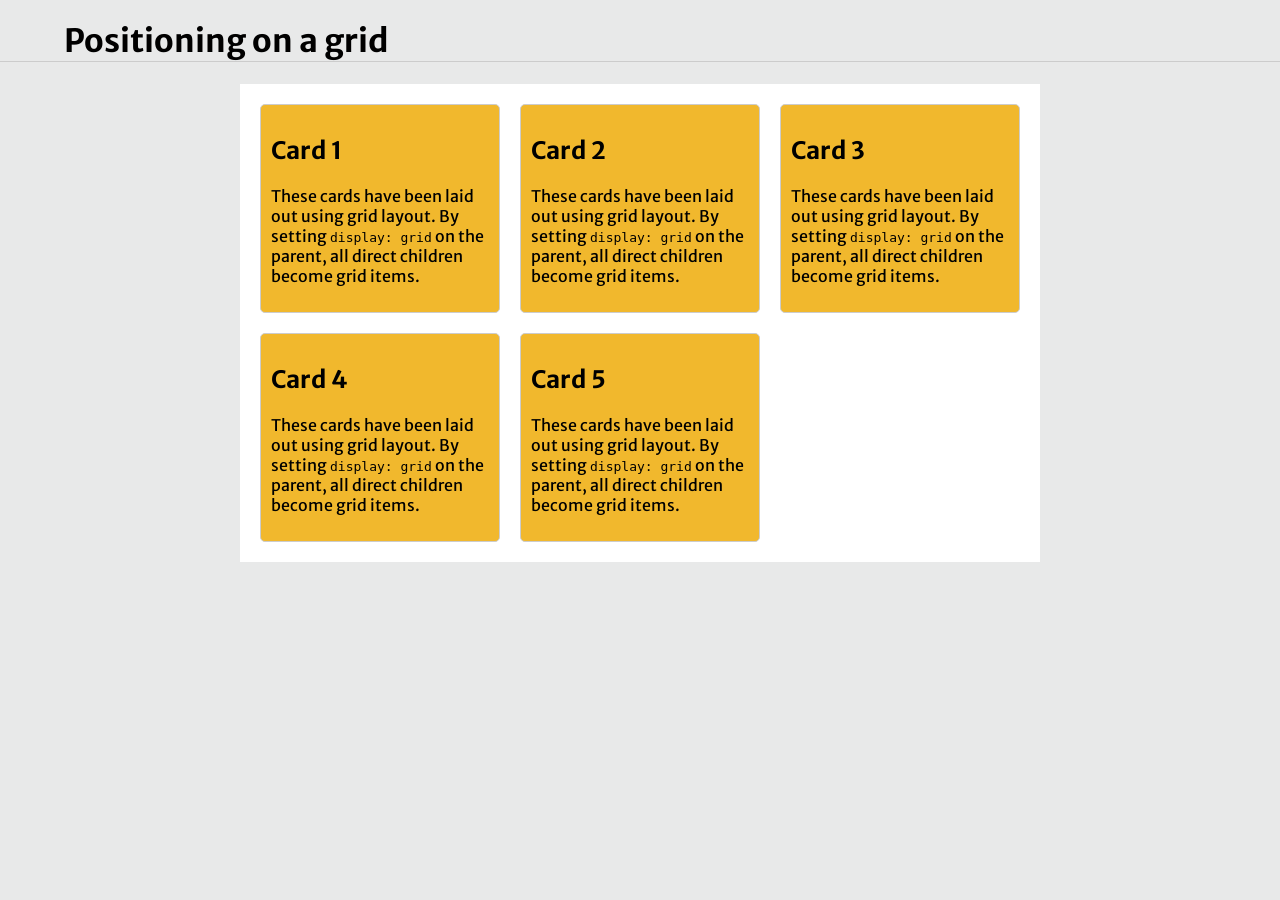
<file: Web Design/grid_examples/grid_intro/02-Positioning/index.html>
<!DOCTYPE html>

<html>

	<head>
		<title>	Grid Layout </title>
	    <meta charset="utf-8" />
	    <meta name="viewport" content="width=device-width, initial-scale=1.0">
			<link href="https://fonts.googleapis.com/css?family=Merriweather+Sans" rel="stylesheet">
			<link href="css/page.css" rel="stylesheet">
	    <link href="style.css" rel="stylesheet">
	</head>
	<body>
		<h1>Positioning on a grid</h1>
		<div class="example">
			<ul class="cards">
	            <li class="card1">
	                <h2>Card 1</h2>
	                <p>These cards have been laid out using grid layout. By setting <code>display: grid</code> on the parent, all direct children become grid items.</p>
	            </li>
	            <li class="card2">
	                <h2>Card 2</h2>
	               <p>These cards have been laid out using grid layout. By setting <code>display: grid</code> on the parent, all direct children become grid items.</p>
	            </li>

	             <li class="card3">
	                <h2>Card 3</h2>
	                <p>These cards have been laid out using grid layout. By setting <code>display: grid</code> on the parent, all direct children become grid items.</p>
	            </li>
	            <li class="card4">
	                <h2>Card 4</h2>
	                <p>These cards have been laid out using grid layout. By setting <code>display: grid</code> on the parent, all direct children become grid items.</p>
	            </li>
	            <li class="card5">
	                <h2>Card 5</h2>
	                <p>These cards have been laid out using grid layout. By setting <code>display: grid</code> on the parent, all direct children become grid items.</p>
	            </li>
        </ul>
			</div>
			<!-- Close example div -->
  </body>

</html>
</file>
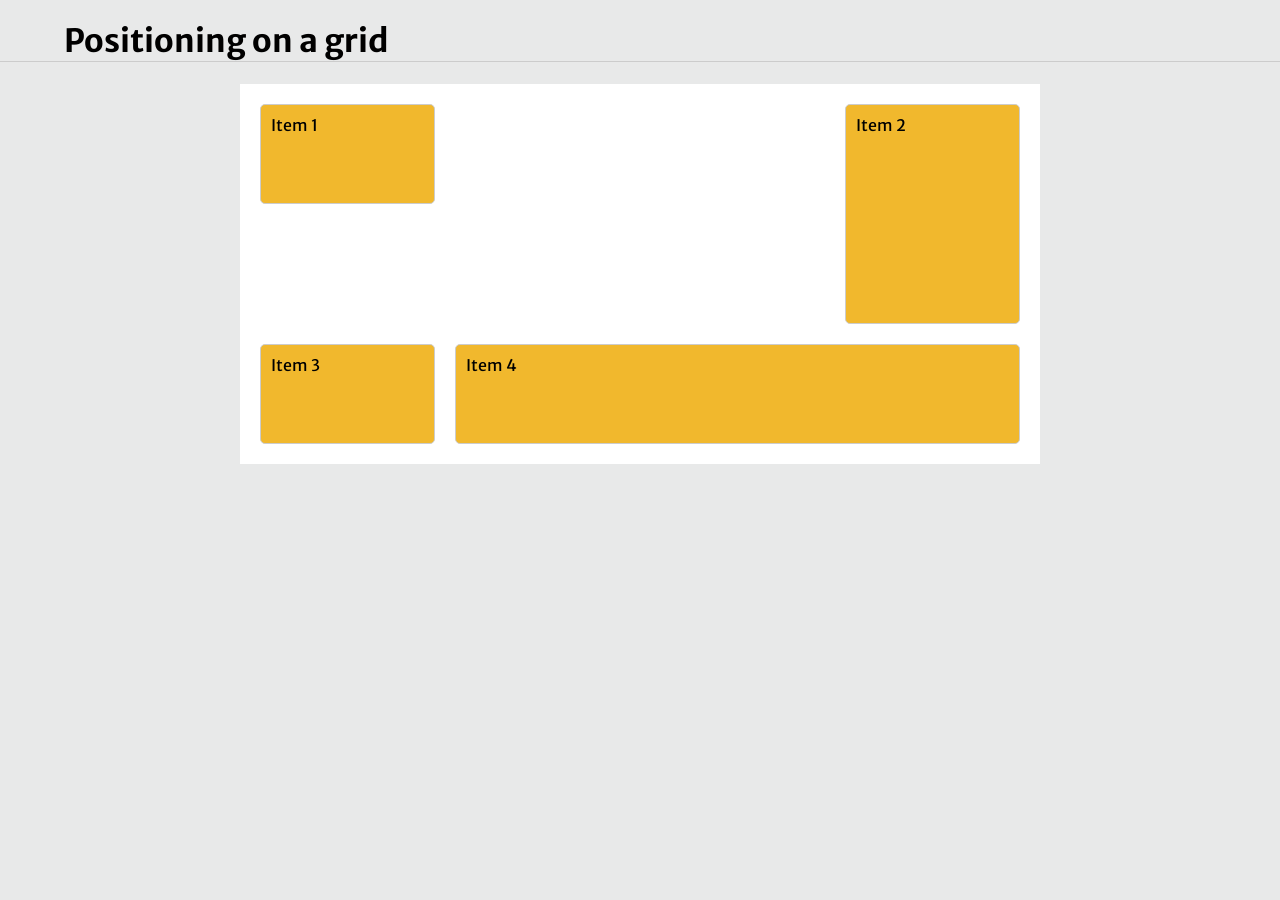
<file: Web Design/grid_examples/grid_intro/03-Aligning/index.html>
<!DOCTYPE html>

<html>

	<head>
		<title>	Grid Layout </title>
	    <meta charset="utf-8" />
	    <meta name="viewport" content="width=device-width, initial-scale=1.0">
			<link href="https://fonts.googleapis.com/css?family=Merriweather+Sans" rel="stylesheet">
			<link href="css/page.css" rel="stylesheet">
	    <link href="style.css" rel="stylesheet">
	</head>
	<body>
		<h1>Positioning on a grid</h1>
		<div class="example">

        <ul class="cards">
            <li class="one">Item 1</li>
            <li class="two">Item 2</li>
            <li class="three">Item 3</li>
            <li class="four">Item 4</li>
        </ul>

    </div>
			<!-- Close example div -->
  </body>

</html>
</file>
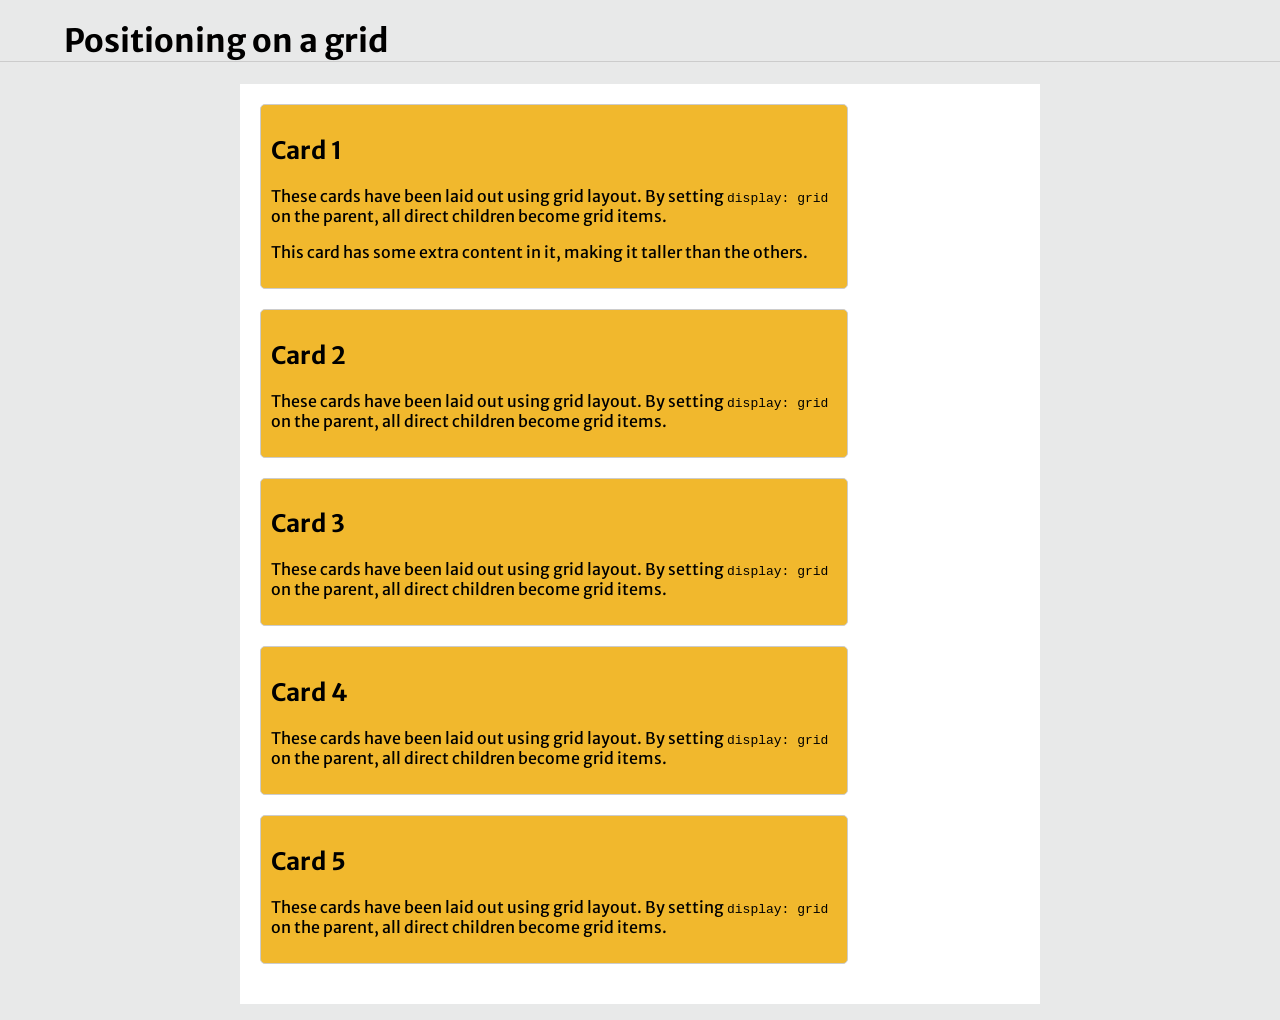
<file: Web Design/grid_examples/grid_intro/06-Auto-Fill Grid/index.html>
<!DOCTYPE html>

<html>

	<head>
		<title>	Grid Layout </title>
	    <meta charset="utf-8" />
	    <meta name="viewport" content="width=device-width, initial-scale=1.0">
			<link href="https://fonts.googleapis.com/css?family=Merriweather+Sans" rel="stylesheet">
			<link href="css/page.css" rel="stylesheet">
	    <link href="style.css" rel="stylesheet">
	</head>
	<body>
		<h1>Positioning on a grid</h1>
		<div class="example">
		<ul class="cards">
				<li>
						<h2>Card 1</h2>
						<p>These cards have been laid out using grid layout. By setting <code>display: grid</code> on the parent, all direct children become grid items.</p>
						<p>This card has some extra content in it, making it taller than the others.</p>
				</li>
				<li>
						<h2>Card 2</h2>
					 <p>These cards have been laid out using grid layout. By setting <code>display: grid</code> on the parent, all direct children become grid items.</p>
				</li>

				 <li>
						<h2>Card 3</h2>
						<p>These cards have been laid out using grid layout. By setting <code>display: grid</code> on the parent, all direct children become grid items.</p>
				</li>
				<li>
						<h2>Card 4</h2>
						<p>These cards have been laid out using grid layout. By setting <code>display: grid</code> on the parent, all direct children become grid items.</p>
				</li>
				<li>
						<h2>Card 5</h2>
						<p>These cards have been laid out using grid layout. By setting <code>display: grid</code> on the parent, all direct children become grid items.</p>
				</li>


		</ul>


</div>
			<!-- Close example div -->
  </body>

</html>
</file>
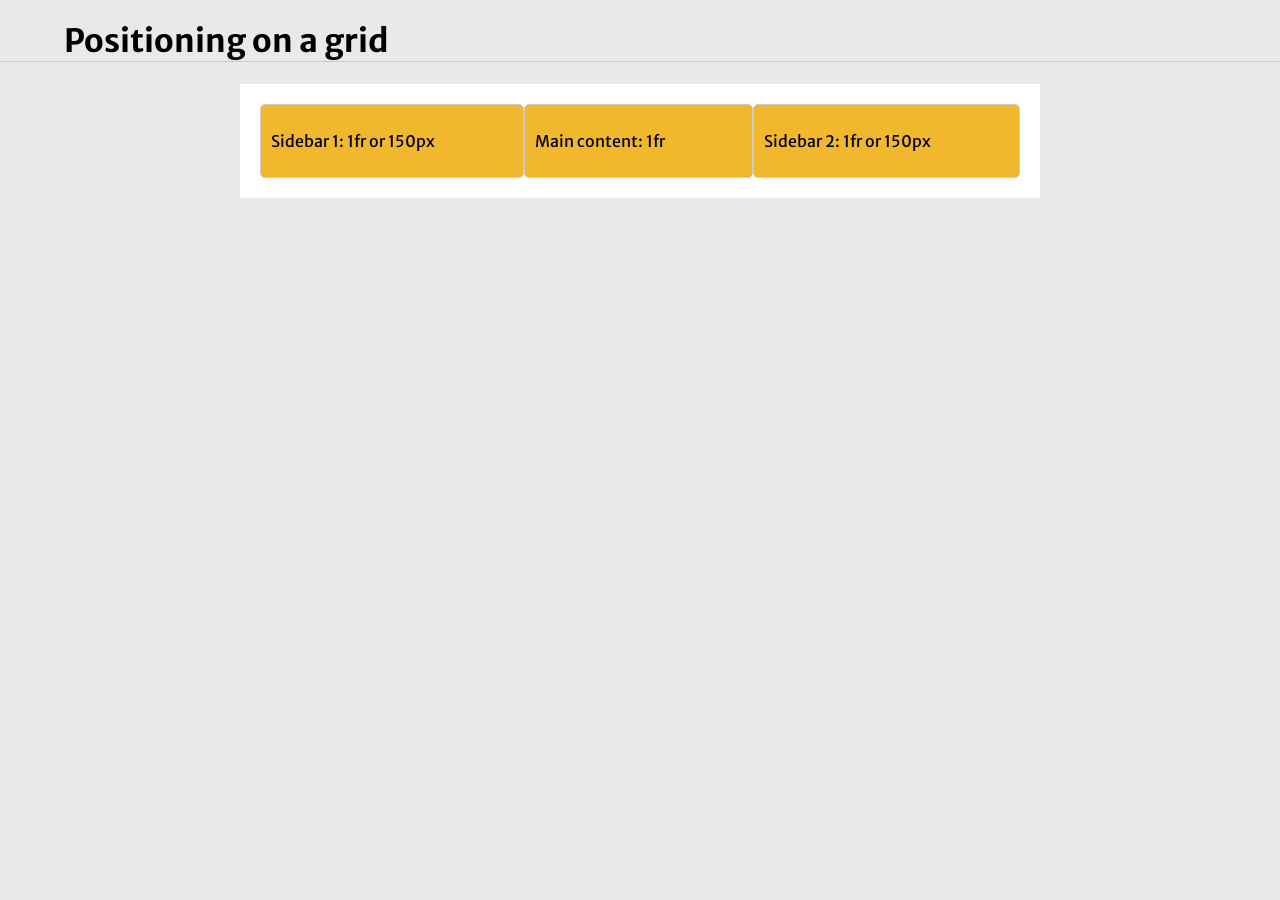
<file: Web Design/grid_examples/grid_intro/07-Fractional and fixed units/index.html>
<!DOCTYPE html>

<html>

	<head>
		<title>	Grid Layout </title>
	    <meta charset="utf-8" />
	    <meta name="viewport" content="width=device-width, initial-scale=1.0">
			<link href="https://fonts.googleapis.com/css?family=Merriweather+Sans" rel="stylesheet">
			<link href="css/page.css" rel="stylesheet">
	    <link href="style.css" rel="stylesheet">
	</head>
	<body>
		<h1>Positioning on a grid</h1>
		<div class="example">

			<article class="content">
					<p>Main content: 1fr</p>
			</article>

			<div class="sidebar1">
					<p>Sidebar 1: 1fr or 150px</p>
			</div>

			<div class="sidebar2">
					<p>Sidebar 2: 1fr or 150px</p>
			</div>



	</div>
			<!-- Close example div -->
  </body>

</html>
</file>
<file: style.css>
/*styles go here*/

html {
    font-size: 100%;
  }

p {
	color: #423000;
	font-family: "Merriweather", Helvetica, Arial, sans-serif;
  font-size: 1rem;
  line-height: 1.5rem;

}


/nav ul {
  padding: 0;
  margin: 0;
  display: flex;
  flex-flow: column;
}

nav ul li {
  list-style-type: none;
  padding: 0;
  margin: 0;
}

nav ul li a {
  font-family: "Merriweather", Helvetica, Arial, sans-serif;
  text-decoration: none;
  margin-bottom: 1em;
  color: #4a5d23;;
}/

nav a:link, nav a:visited {
  color: green;
}

#button a {
  background-color: #154314;
  padding: 20px 10px;
  text-decoration: none;
  color: green;
}

#button {
  margin: 30px 0;
}


#first-paragraph-style {
  color: #423000;
}

#header2 {
  text-align: center;
  color: #423000;
}

#header3 {
  text-align: center;
  color: #423000;
}

#container {
	text-align: center;
	font-family: "Merriweather", Helvetica, Arial, sans-serif;

}

#header {
	text-align: center;
	color: #423000;
  background-color: #92853f;
	font-family: cursive;
  font-size: 3rem;
}


.navigation {
  list-style: none;
  color: black;
  margin:0;
  padding: 0;
  display: flex;
  flex-flow:column;
}

.navigation li {
  background-color: whitesmoke;
  padding: 20px;


}

.footer{
  text-align: center;
  color: #423000;
  background-color: #92853f;
}

@media (min-width:800px) {
	.navigation {
		flex-flow: row;
		justify-content: space-between;
	}
	.navigation a{
  border-top:none;
  border-bottom:none;
  }
	.navigation a:hover{
  background:#154314;
  }

  .container {
  flex-flow: row;
}


.aside-1{
  background: gold;
}

.aside-2{
  background: steelblue;
}



  #first-paragraph-style {
    width: 100%;
    grid-area: a;
  }
  .nav {
    grid-area: b;
  }
  #second-paragraph-style  {
    grid-area: c;
  }
  .list {
    grid-area: d;
  }
  }


@media screen and (min-width: 600px) {
#article{
	display: grid;
	grid-template-columns: 200px 1fr 1fr;
	grid-gap: 20px;
    grid-template-areas: 
      "a b b c"
      ". . . e"
      ". d d .";

  }

}

/*@media screen and (min-width: 800px) {


}*/



@media screen and (min-width: 1000px){
  article {
    display: grid;
    grid-template-columns: 200px 1fr 1fr 1fr;
    grid-gap: 20px;
    grid-template-areas:
        "a b b c"
        ". . . e"
        ". . d d";
  }



}
</file>
<file: w3_css_example/style.css>
/*styles go here*/

p {
	/*color: red;*/
	color: #666666;
	font-family: Helvetica, Arial, sans-serif;
}

h1 {
	font-family: Georgia, "Times New Roman", serif;
}

body {
	background-color: lightgoldenrodyellow;
}

#container {
	background-color: white;
	width: 90%;
	margin-left: auto;
	margin-right: auto;
}

#nav {
	list-style-type: none;
	padding: 0;
}

#nav li {
	margin: 0;
	padding: 0;
	border-bottom: 1px solid #ccc;
}

#nav a:link, a:visited {
	display: block;
	color: #ffffff;
	background-color: #98bf21;
	font-weight: bold;
	text-align: center;
	text-decoration: none;
	font-family: Helvetica, Arial, sans-serif;
	padding: 10px;
}

#nav a:hover, a:active {
	background-color: #7a991a;
}
</file>
<file: Web Design/style.css>
/*styles go here*/

html {
    font-size: 100%;
  }

p {
	color: black;
	font-family: "Merriweather", Helvetica, Arial, sans-serif;
  font-size: 1rem;
  line-height: 1.5rem;

}

#first-paragraph-style {
  color: black;
  font-weight: bold;
}

#container {
	text-align: center;
	font-family: Georgia, "Times New Roman", sans-serif;

}

#header {
	text-align: center;
	color: skyblue;
	/*font-family: cursive;*/
	font-family: "Merriweather Sans", Georgia, "Times New Roman", serif;
  font-size: 3rem;
	/*font-size: 0.8em;*/
}

#nav {
	list-style-type: none;
	padding: 0;
}

#nav a:link, a:visited {
	display: block;
	color: white;
	background-color: skyblue;
	font-weight: bold;
	text-align: center;
	text-decoration: none;
	font-family: Helvetica, Arial, sans-serif;
	padding: 10px;
}

#nav a:hover, a:active {
	background-color: purple;
</file>
<file: Web Design/1st Website/style.css>
/*styles go here*/

html {
    font-size: 100%;
  }

p {
	color: black;
	font-family: "Merriweather", Helvetica, Arial, sans-serif;
  font-size: 1rem;
  line-height: 1.5rem;
}

#first-paragraph-style {
  color: black;
  font-weight: bold;
}

#container {
	text-align: center;
	font-family: Georgia, "Times New Roman", sans-serif;

}

#header h1 {
	text-align: center;
	color: skyblue;
	font-family: "Merriweather Sans", Georgia, "Times New Roman", serif;
  font-size: 3rem;
}

#nav {
	list-style-type: none;
	padding: 0;
}

#nav a:link, a:visited {
	display: block;
	color: white;
	background-color: skyblue;
	font-weight: bold;
	text-align: center;
	text-decoration: none;
	font-family: Helvetica, Arial, sans-serif;
	padding: 10px;
}

#nav a:hover, a:active {
	background-color: purple;
</file>
<file: Web Design/w3_css_example/style.css>
/*styles go here*/

p {
	/*color: red;*/
	color: #666666;
	font-family: Helvetica, Arial, sans-serif;
}

h1 {
	font-family: Georgia, "Times New Roman", serif;
}

body {
	background-color: lightgoldenrodyellow;
}

#container {
	background-color: white;
	width: 90%;
	margin-left: auto;
	margin-right: auto;
}

#nav {
	list-style-type: none;
	padding: 0;
}

#nav li {
	margin: 0;
	padding: 0;
	border-bottom: 1px solid #ccc;
}

#nav a:link, a:visited {
	display: block;
	color: #ffffff;
	background-color: #98bf21;
	font-weight: bold;
	text-align: center;
	text-decoration: none;
	font-family: Helvetica, Arial, sans-serif;
	padding: 10px;
}

#nav a:hover, a:active {
	background-color: #7a991a;
}

.caption{
	color: black;
	font-family: Georgia, "Times New Roman", serif;
	font-style: italic;
	font-size: 0.8em;
	margin-top: 0;
	text-align: right;

}

.footer {
	color: black;
	font-family: Georgia, "Times New Roman", serif;
	font-size: 0.8em;
	border-top: 1px solid red;
}
</file>
<file: Web Design/grid_examples/grid_site/css/style.css>
/*These are the basic styles for the page -- we'll add the Grid stuff to them*/
html {
  box-sizing: border-box;
}
*, *:before, *:after {
  box-sizing: inherit;
}

body {
    line-height: 1.45em;
}

#container {
    width: 95%;
    margin: 0 auto;
}

h1, h2, h3, h4, h5, h6 {
    font-family: "Merriweather Sans", Helvetica, Arial, sans-serif;
    font-weight: 400;
}

h1 {
    font-size: 2em;
    margin-top: 0.5em;
}

h2 {
    font-size: 1.5em;
    margin-bottom: 0.8em;
}

p {
    font-family: "Merriweather", Georgia, "Times New Roman", serif;
    font-size: 1em;
    margin-bottom: 0.8em;
}

aside p {
    font-size: 0.8em;
    line-height: 1.2em;
}

.caption {
    font-size: 0.7em;
    text-align: right;
    margin-top: 0;
    font-style: italic;
}

.byline {
    font-family: "Merriweather Sans", Helvetica, Arial, sans-serif;
    font-size: 0.7em;
    margin-top: 0.5em;
    margin-bottom: 0;
    line-height: normal;
}

.dateline {
    font-family: "Merriweather Sans", Helvetica, Arial, sans-serif;
    font-size: 0.7em;
    color: #aaa;
    margin: 0;
    line-height: normal;
}

.pullquote {
  font-family: "Merriweather Sans", Helvetica, Arial, sans-serif;
  font-size: 1.25em;
  font-style: italic;
  line-height: 1.25;
}

nav ul {
    padding: 0;
    margin: 0;
}

nav ul li {
    list-style-type: none;
    padding: 0;
    margin: 0;
}

nav ul li a {
    font-family: "Merriweather Sans", Helvetica, Arial, sans-serif;
    text-decoration: none;
    margin-bottom: 1em;
}

.title {
    margin-top: 1.5em;
    margin-bottom: 0.7em;
    border-bottom: 1px solid #ccc;
}

.logo {
    border-radius: 5%;
    margin-left: 0.5em;
    height: 3em;
}


footer {
    border-top: 1px solid #ccc;
}

footer p {
    font-size: 0.8em;
}

a {
    color: #000;
}

a:hover {
    color: #bd5532;
}


/*@media screen and (min-width: 600px) {

    #container {
        width: 80%;
    }
}

@media screen and (min-width: 800px) {

    #container {
        width: 70%;
        max-width: 60em;
    }

    article {
        max-width: 40em;
        margin-left: 5em;
    }

    nav ul {
        justify-content: flex-end;
    }

    nav ul li {
        margin-left: 1.8em;
    }
}*/
</file>
<file: Web Design/grid_examples/grid_site/grid.css>
/*Styles go here*/

.title {
  display: flex;
  justify-content: space-between;
}

nav ul {
  display: flex;
  flex-flow: column;
}

.authorbox img {
  display:none ;
}

.pullquote {
  display: none;
}

article {
  margin-bottom: 0.7em;
  border-bottom: 1px solid #ccc;
}

article:last-of-type {
  border-bottom: none;
}

@media screen and (min-width: 450px) {

  nav ul {
    flex-flow: row;
    justify-content: space-between;
  }

}


@media screen and (min-width: 600px) {

    #container {
        width: 80%;
    }

  .authorbox img {
    display: block;
    width: 100%;
    margin-top: 0.5em;
  }

  .authorbox {
    width: 25%;
    float: left;
    max-width: 200px;
    margin-right: 20px;
    margin-bottom: 10px;
  }

}

@media screen and (min-width: 800px) {

    .item1 {
      margin-right: auto;
    }

    nav ul li {
      margin: 5px;
    }

    .pullquote {
      display: block;
    }

}

@media screen and (min-width: 1000px){

  article {
    display: grid;
    grid-template-columns: 200px 1fr 1 fr;
    grid-gap: 20px;
    grid-template-areas: 
      "a b b"
      "c c e"
      ". d d";

  }


  .authorbox {
    width: 100%;
    grid-area: a;
  }
  .section1 {
    grid-area: b;
  }
  .image {
    grid-area: c;
  }
  .section2 {
    grid-area: d;
  }
  .pullquote {
    grid-area: e;
    margin: 0;
  }

  .section1 p:first-of-type, .section2 p:first-of-type {
    margin-top: 0;
  }
}










/* ====================================================
These are styles that will be used later in the example.
They're just tedious to write out.
=======================================================


article {
    display: grid;
    grid-template-columns: 200px 1fr 1fr;
    grid-gap: 20px;
    grid-template-areas:
      "a b b"
      "c c e"
      ". d d";
    }

.authorbox {
    width: 100%;
    grid-area: a;
  }
  .section1 {
    grid-area: b;
  }
  .image {
    grid-area: c;
  }
  .section2 {
    grid-area: d;
  }
  .pullquote {
    grid-area: e;
    margin: 0;
  }
  .section1 p:first-of-type, .section2 p:first-of-type {
    margin-top: 0;
  }


  ==================================================== */
</file>
<file: Web Design/grid_examples/grid_intro/01-Basics/css/page.css>
img {
    max-width: 100%;
    height: auto;
}

* {
    box-sizing: border-box;
}

body {
	font-family: 'Merriweather Sans', sans-serif;
  padding: 0;
  margin: 0;
	background: #e8e9e9;
}

h1 {
	/*margin: 16px auto;
	width: 95%;*/
	padding-left: 5%;
	border-bottom: 1px solid #ccc;
}
.grid {
  background: #fff;
  border-radius: 0.285em;
  box-shadow: 0 0.1em 0 0 rgba(0,0,0,0.1);
	margin: 45px auto;
}
.item {
  color: #fff;
  text-shadow: 0 2px 0 rgba(110,133,156,0.18);
  padding: 0.85em;
  background: #6e859c;
  border: solid 1px rgba(110,133,156,0.15);
  border-radius: 0.3em;
}
.item:nth-child(even) {
  background: #a5cee9;
}

.example {
    max-width: 800px;
    margin: 0 auto 1em auto;
    background-color: #fff;
    padding: 20px;
   /* border-radius: 5px;*/

}
</file>
<file: Web Design/grid_examples/grid_intro/01-Basics/style.css>
/*Styles go here*/

.cards {
    margin: 0 -10px;
    padding: 0;
    list-style: none;
}

.cards li {
    background-color: #f1b82d;
    border: 1px solid #ccc;
    padding: 10px;
    border-radius: 5px;
}
</file>
<file: Web Design/grid_examples/grid_intro/02-Positioning/css/page.css>
img {
    max-width: 100%;
    height: auto;
}

* {
    box-sizing: border-box;
}

body {
	font-family: 'Merriweather Sans', sans-serif;
  padding: 0;
  margin: 0;
	background: #e8e9e9;
}

h1 {
	/*margin: 16px auto;
	width: 95%;*/
	padding-left: 5%;
	border-bottom: 1px solid #ccc;
}
.grid {
  background: #fff;
  border-radius: 0.285em;
  box-shadow: 0 0.1em 0 0 rgba(0,0,0,0.1);
	margin: 45px auto;
}
.item {
  color: #fff;
  text-shadow: 0 2px 0 rgba(110,133,156,0.18);
  padding: 0.85em;
  background: #6e859c;
  border: solid 1px rgba(110,133,156,0.15);
  border-radius: 0.3em;
}
.item:nth-child(even) {
  background: #a5cee9;
}

.example {
    max-width: 800px;
    margin: 0 auto 1em auto;
    background-color: #fff;
    padding: 20px;
   /* border-radius: 5px;*/

}
</file>
<file: Web Design/grid_examples/grid_intro/02-Positioning/style.css>
/*Styles go here*/

.cards {
  margin: 0;
  padding: 0;
  list-style: none;
  display: grid;
  grid-template-columns: 1fr 1fr 1fr;
  grid-gap: 20px;
  gap: 20px;
}

.cards li {
    background-color: #f1b82d;
    border: 1px solid #ccc;
    padding: 10px;
    border-radius: 5px;
}
</file>
<file: Web Design/grid_examples/grid_intro/03-Aligning/css/page.css>
img {
    max-width: 100%;
    height: auto;
}

* {
    box-sizing: border-box;
}

body {
	font-family: 'Merriweather Sans', sans-serif;
  padding: 0;
  margin: 0;
	background: #e8e9e9;
}

h1 {
	/*margin: 16px auto;
	width: 95%;*/
	padding-left: 5%;
	border-bottom: 1px solid #ccc;
}
.grid {
  background: #fff;
  border-radius: 0.285em;
  box-shadow: 0 0.1em 0 0 rgba(0,0,0,0.1);
	margin: 45px auto;
}
.item {
  color: #fff;
  text-shadow: 0 2px 0 rgba(110,133,156,0.18);
  padding: 0.85em;
  background: #6e859c;
  border: solid 1px rgba(110,133,156,0.15);
  border-radius: 0.3em;
}
.item:nth-child(even) {
  background: #a5cee9;
}

.example {
    max-width: 800px;
    margin: 0 auto 1em auto;
    background-color: #fff;
    padding: 20px;
   /* border-radius: 5px;*/

}
</file>
<file: Web Design/grid_examples/grid_intro/03-Aligning/style.css>
/*Styles go here*/

.cards {
    margin: 0;
    padding: 0;
    list-style: none;
    display: grid;
    grid-template-columns: repeat(4, 1fr);
    grid-template-rows: repeat(3, 100px);
    grid-template-areas:
        "a a a b"
        "a a a b"
        "c d d d";
    grid-gap: 20px;
}

.two {
    grid-area: b;
}

.three {
    grid-area: c;
}

.four {
    grid-area: d;
}


.cards li {
    background-color: #f1b82d;
    border: 1px solid #ccc;
    padding: 10px;
    border-radius: 5px;
}
</file>
<file: Web Design/grid_examples/grid_intro/06-Auto-Fill Grid/css/page.css>
img {
    max-width: 100%;
    height: auto;
}

* {
    box-sizing: border-box;
}

body {
	font-family: 'Merriweather Sans', sans-serif;
  padding: 0;
  margin: 0;
	background: #e8e9e9;
}

h1 {
	/*margin: 16px auto;
	width: 95%;*/
	padding-left: 5%;
	border-bottom: 1px solid #ccc;
}
.grid {
  background: #fff;
  border-radius: 0.285em;
  box-shadow: 0 0.1em 0 0 rgba(0,0,0,0.1);
	margin: 45px auto;
}
.item {
  color: #fff;
  text-shadow: 0 2px 0 rgba(110,133,156,0.18);
  padding: 0.85em;
  background: #6e859c;
  border: solid 1px rgba(110,133,156,0.15);
  border-radius: 0.3em;
}
.item:nth-child(even) {
  background: #a5cee9;
}

.example {
    max-width: 800px;
    margin: 0 auto 1em auto;
    background-color: #fff;
    padding: 20px;
   /* border-radius: 5px;*/

}
</file>
<file: Web Design/grid_examples/grid_intro/06-Auto-Fill Grid/style.css>
/*Styles go here*/

.cards {
    margin: 0 -10px;
    padding: 0;
    list-style: none;
    display: grid;
    width: 80%; 
}

.cards li {
    background-color: #f1b82d;
    border: 1px solid #ccc;
    margin: 0 10px 20px 10px;
    padding: 10px;
    border-radius: 5px;
}
</file>
<file: Web Design/grid_examples/grid_intro/07-Fractional and fixed units/css/page.css>
img {
    max-width: 100%;
    height: auto;
}

* {
    box-sizing: border-box;
}

body {
	font-family: 'Merriweather Sans', sans-serif;
  padding: 0;
  margin: 0;
	background: #e8e9e9;
}

h1 {
	/*margin: 16px auto;
	width: 95%;*/
	padding-left: 5%;
	border-bottom: 1px solid #ccc;
}
.grid {
  background: #fff;
  border-radius: 0.285em;
  box-shadow: 0 0.1em 0 0 rgba(0,0,0,0.1);
	margin: 45px auto;
}
.item {
  color: #fff;
  text-shadow: 0 2px 0 rgba(110,133,156,0.18);
  padding: 0.85em;
  background: #6e859c;
  border: solid 1px rgba(110,133,156,0.15);
  border-radius: 0.3em;
}
.item:nth-child(even) {
  background: #a5cee9;
}

.example {
    max-width: 800px;
    margin: 0 auto 1em auto;
    background-color: #fff;
    padding: 20px;
   /* border-radius: 5px;*/

}
</file>
<file: Web Design/grid_examples/grid_intro/07-Fractional and fixed units/style.css>
/*Styles go here*/

.example {
    display: grid;
}

.example > * {
    background-color: #f1b82d;
    border: 1px solid #ccc;
    border-radius: 5px;
    padding: 10px;
}

.content {
    grid-column: 2;
}

.sidebar1 {
    grid-column: 1;
    grid-row: 1;
}

.sidebar2 {
    grid-column: 3;
    grid-row: 1;
}
</file>
